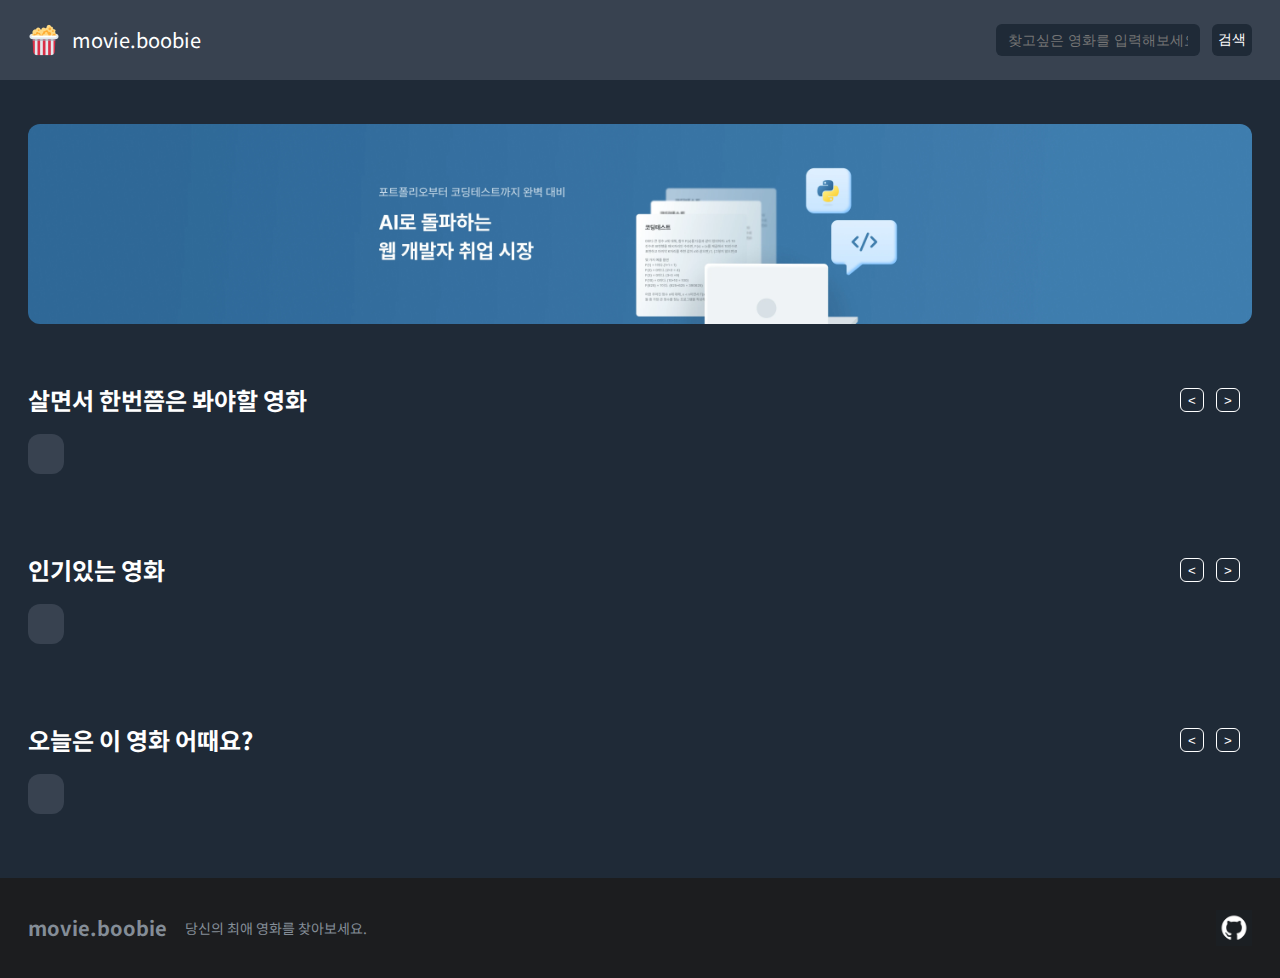
<file: index.html>
<!DOCTYPE html>
<html lang="kr">
  <head>
    <meta charset="UTF-8" />
    <meta name="viewport" content="width=device-width, initial-scale=1.0" />
    <title>movieboobie</title>
    <!-- CSS 가져오기 -->
    <link rel="stylesheet" href="css/reset.css" />
    <link rel="stylesheet" href="css/global.css" />
    <link rel="stylesheet" href="css/main/main.css" />
    <link rel="stylesheet" href="css/main/movie.css" />
    <!-- JS 가져오기 -->
    <script type="module" src="js/main/index.js"></script>
  </head>
  <body>
    <header>
      <div>
        <a href="index.html">
          <img src="img/logo.png" />
          <h1>movie.boobie</h1>
        </a>
        <div id="search-form">
          <input
            id="search-input"
            type="text"
            placeholder="찾고싶은 영화를 입력해보세요"
          />
          <button id="search-btn">검색</button>
        </div>
      </div>
    </header>
    <section id="ad-banner-wrap">
      <a href="https://nbcamp.spartacodingclub.kr/" target="_blank">
        <img src="img/main-page-ad-banner.png" />
      </a>
    </section>
    <section id="movie-wrap">
      <div id="movie-title-wrap">
        <h2>살면서 한번쯤은 봐야할 영화</h2>
        <div id="movie-button-wrap">
          <button
            id="top-rated-movies-previous-button"
            class="prev-btn"
            type="button"
          >
            <
          </button>
          <button id="top-rated-movies-next-button" class="next-btn">></button>
        </div>
      </div>
      <div id="top-rated-movies-wrap"></div>
    </section>
    <section id="movie-wrap">
      <div id="movie-title-wrap">
        <h2>인기있는 영화</h2>
        <div id="movie-button-wrap">
          <button id="popular-movies-previous-button" class="prev-btn">
            <
          </button>
          <button id="popular-movies-next-button" class="next-btn">></button>
        </div>
      </div>
      <div id="popular-movies-wrap"></div>
    </section>
    <section id="movie-wrap">
      <div id="movie-title-wrap">
        <h2>오늘은 이 영화 어때요?</h2>
        <div id="movie-button-wrap">
          <button id="trending-movies-previous-button" class="prev-btn">
            <
          </button>
          <button id="trending-movies-next-button" class="next-btn">></button>
        </div>
      </div>
      <div id="trending-movies-wrap"></div>
    </section>
    <footer>
      <div>
        <div>
          <h4>movie.boobie</h4>
          <p>당신의 최애 영화를 찾아보세요.</p>
        </div>
        <a href="https://github.com/harry21-kr/undefined" target="_blank"
          ><img src="img/github.webp"
        /></a>
      </div>
    </footer>
  </body>
</html>
</file>
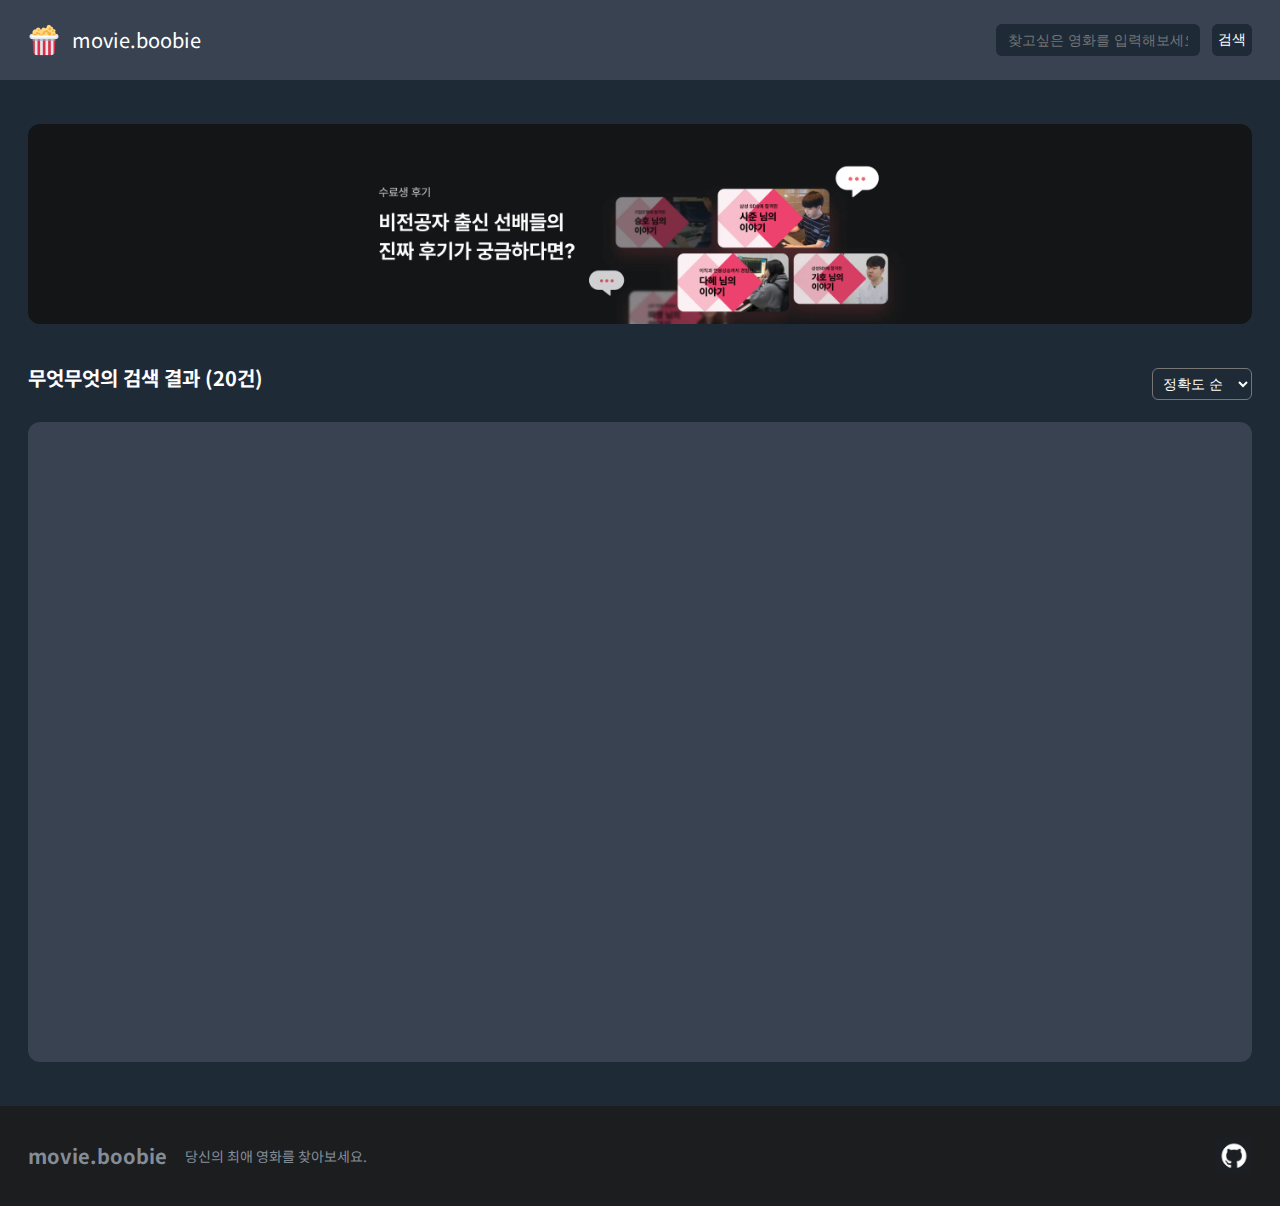
<file: search.html>
<!DOCTYPE html>
<html lang="en">
  <head>
    <meta charset="UTF-8" />
    <meta name="viewport" content="width=device-width, initial-scale=1.0" />
    <title>movieboobie</title>
    <!-- CSS 가져오기 -->
    <link rel="stylesheet" href="css/reset.css" />
    <link rel="stylesheet" href="css/global.css" />
    <link rel="stylesheet" href="css/search/search.css" />
    <!-- JS 가져오기 -->
    <script type="module" src="js/search/addSearchEvent.js"></script>
    <script type="module" src="js/search/index.js"></script>
  </head>
  <body>
    <header>
      <div>
        <a href="index.html">
          <img src="img/logo.png" />
          <h1>movie.boobie</h1>
        </a>
        <div id="search-form">
          <input
            id="search-input"
            type="text"
            placeholder="찾고싶은 영화를 입력해보세요"
          />
          <button id="search-btn">검색</button>
        </div>
      </div>
    </header>

    <div>
      <section id="ad-banner-wrap">
        <a href="https://nbcamp.spartacodingclub.kr/" target="_blank">
          <img src="img/search-page-ad-banner.png" />
        </a>
      </section>
      <main id="movie-wrap">
        <div>
          <h2 id="search-result-title">무엇무엇의 검색 결과 (20건)</h2>
          <select id="search-result-select">
            <option disabled hidden selected>정확도 순</option>
            <option value="rating">평점 순</option>
            <option value="popular">인기 순</option>
          </select>
        </div>
        <div id="search-result-wrap"></div>
      </main>
    </div>

    <footer>
      <div>
        <div>
          <h4>movie.boobie</h4>
          <p>당신의 최애 영화를 찾아보세요.</p>
        </div>
        <a href="https://github.com/harry21-kr/undefined" target="_blank"
          ><img src="img/github.webp"
        /></a>
      </div>
    </footer>
  </body>
</html>
</file>
<file: css/global.css>
@import url("https://fonts.googleapis.com/css2?family=Noto+Sans+KR:wght@100..900&display=swap");

:root {
  /* Text */
  --font-xs: 12px;
  --font-sm: 14px;
  --font-base: 16px;
  --font-lg: 18px;
  --font-xl: 20px;
  --font-2xl: 24px;
  --font-3xl: 28px;
  --font-4xl: 32px;
  --font-5xl: 36px;

  /* Color */
  --navy-color: #1f2a37;
  --primary-color: #384250;
  --secondary-color: #1c1d1f;
  --red-color: #ff5353;
}

body {
  background: var(--navy-color);
  font-family: "Noto Sans KR", sans-serif;
  color: white;
}

header {
  background: var(--primary-color);
  width: 100%;
  height: 80px;
  display: flex;
  justify-content: center;
}

header > div {
  max-width: 1224px;
  width: 100%;
  height: 100%;
  display: flex;
  justify-content: space-between;
  align-items: center;
}

header > div > a {
  display: flex;
  align-items: center;
  gap: 12px;
  font-size: var(--font-xl);
  color: white;
  text-decoration: none;
  transition: color 0.2s;
}

header > div > a:hover {
  color: gray;
}

#search-form {
  display: flex;
  align-items: center;
  gap: 12px;
}

#search-input {
  width: 180px;
  height: 32px;
  font-size: var(--font-sm);
  background: var(--navy-color);
  border: none;
  border-radius: 6px;
  padding: 0px 12px;
  color: white;
  transition: background 0.5s;
}

#search-input:focus {
  outline: none;
  background: var(--secondary-color);
}

#search-btn {
  width: 40px;
  height: 32px;
  font-size: var(--font-sm);
  background: var(--navy-color);
  border: none;
  border-radius: 6px;
  color: white;
  cursor: pointer;
  transition: background 0.5s;
}

#search-btn:hover {
  background: var(--secondary-color);
}

footer {
  width: 100%;
  height: 100px;
  background: var(--secondary-color);
  display: flex;
  justify-content: center;
}

footer > div {
  max-width: 1224px;
  width: 100%;
  display: flex;
  justify-content: space-between;
  align-items: center;
  color: #848d97;
}

footer > div > div {
  display: flex;
  align-items: center;
  gap: 18px;
}

footer > div > div > h4 {
  font-size: var(--font-xl);
  font-weight: bold;
}

footer > div > div > p {
  font-size: var(--font-sm);
}

footer > div > a {
}

footer > div > a > img {
  width: 36px;
}

#ad-banner-wrap {
  width: 1224px;
  height: 200px;
  border-radius: 12px;
  margin-top: 44px;
  margin-bottom: 44px;
  overflow: hidden;
}

#ad-banner-wrap img {
  width: 100%;
  height: 100%;
  object-fit: cover;
}

#ad-banner-wrap img:hover {
  cursor: pointer;
}
</file>
<file: css/main/main.css>
body {
  display: flex;
  flex-direction: column;
  justify-content: center;
  align-items: center;
  
}
</file>
<file: css/main/movie.css>
#movie-wrap {
  width: 1224px;
  display: flex;
  flex-direction: column;
  overflow: hidden;
  gap: 22px;
  border-radius: 12px;
  padding: 20px 0px 20px 0px;
  margin-bottom: 44px;
}

#movie-title-wrap {
  display: flex;
  justify-content: space-between;
}

#movie-title-wrap > h2 {
  font-size: var(--font-2xl);
  font-weight: bold;
}

.movie-title {
  overflow: hidden;
  white-space: nowrap;
  text-overflow: ellipsis;
}

#top-rated-movies-wrap {
  width: fit-content;
  display: flex;
  gap: 22px;
  padding: 20px 18px 20px 18px;
  border-radius: 12px;
  background: var(--primary-color);
}

#popular-movies-wrap {
  width: fit-content;
  display: flex;
  gap: 22px;
  padding: 20px 18px 20px 18px;
  border-radius: 12px;
  background: var(--primary-color);
}

#trending-movies-wrap {
  width: fit-content;
  display: flex;
  gap: 22px;
  padding: 20px 18px 20px 18px;
  border-radius: 12px;
  background: var(--primary-color);
}

.movie-content-wrap {
  line-height: 1.5;
  position: relative;
  cursor: pointer;
}

.movie-content-wrap > img {
  width: 220px;
  height: 300px;
  border-radius: 12px;
}

.movie-content-wrap > h4 {
  white-space: nowrap;
  width: 200px;
  /* font-size: var(--font-lg); */
  font-size: 15pt;
  font-weight: 500;
}

.movie-vote-average-text {
  font-size: var(--font-sm);
}

.movie-release-date-text {
  font-size: var(--font-sm);
}

.movie-rank-text {
  background: var(--primary-color);
  position: absolute;
  width: 24px;
  height: 24px;
  padding: 2px;
  top: 12px;
  left: 12px;
  border-radius: 6px;
  text-align: center;
}

.prev-btn {
  width: 24px;
  height: 24px;
  color: white;
  border: 1px solid white;
  background: none;
  border-radius: 6px;
  cursor: pointer;
  transition: all 0.2s;
  margin-right: 8px;
}

.next-btn {
  width: 24px;
  height: 24px;
  color: white;
  border: 1px solid white;
  background: none;
  border-radius: 6px;
  cursor: pointer;
  transition: all 0.5s;
  margin-right: 12px;
}

.prev-btn:hover {
  background: white;
  color: black;
}

.next-btn:hover {
  background: white;
  color: black;
}

.prev-btn:active {
  background: black;
}

.next-btn:active {
  background: black;
}
</file>
<file: css/search/search.css>
body {
  display: flex;
  flex-direction: column;
  justify-content: center;
  align-items: center;
}

body > div {
  min-height: calc(100vh - 80px);
}

main {
  width: 1224px;
  margin-bottom: 44px;
}

#movie-wrap {
  width: 1224px;
  display: flex;
  flex-direction: column;
  overflow: hidden;
  gap: 22px;
  margin-bottom: 44px;
}

#movie-wrap > div:nth-child(1) {
  width: 100%;
  display: flex;
  justify-content: space-between;
}

#movie-wrap > div:nth-child(1) > h2 {
  font-size: var(--font-xl);
  font-weight: bold;
}

#movie-wrap > div:nth-child(1) > select {
  width: 100px;
  background: none;
  color: white;
  font-size: var(--font-sm);
  padding: 6px;
  outline: none;
  border: 1px soild white;
  border-radius: 6px;
}

#search-result-wrap {
  min-height: 600px;
  position: relative;
  display: flex;
  flex-wrap: wrap;
  gap: 22px;
  padding: 20px 18px 20px 18px;
  border-radius: 12px;
  background: var(--primary-color);
}

.movie-content-wrap {
  line-height: 1.5;
  position: relative;
  cursor: pointer;
}

.movie-content-wrap > img {
  width: 220px;
  height: 300px;
  border-radius: 12px;
}

.movie-content-wrap > h4 {
  overflow: hidden;
  text-overflow: ellipsis;
  white-space: nowrap;
  width: 200px;
  font-size: var(--font-lg);
  font-weight: 500;
}

.movie-vote-average-text {
  font-size: var(--font-sm);
}

.movie-release-date-text {
  font-size: var(--font-sm);
}

.movie-rank-text {
  background: var(--primary-color);
  position: absolute;
  width: 24px;
  height: 24px;
  padding: 2px;
  top: 12px;
  left: 12px;
  border-radius: 6px;
  text-align: center;
}

.no-search-result-wrap {
  position: absolute;
  display: flex;
  flex-direction: column;
  justify-content: center;
  align-items: center;
  gap: 24px;
  top: 50%;
  left: 50%;
  transform: translate(-50%, -50%);
}

.no-search-result-img {
  position: absolute;
  top: 50%;
  left: 50%;
  transform: translate(-50%, -50%);
  z-index: -1;
}

.no-search-result-text {
  font-size: var(--font-xl);
}
</file>
